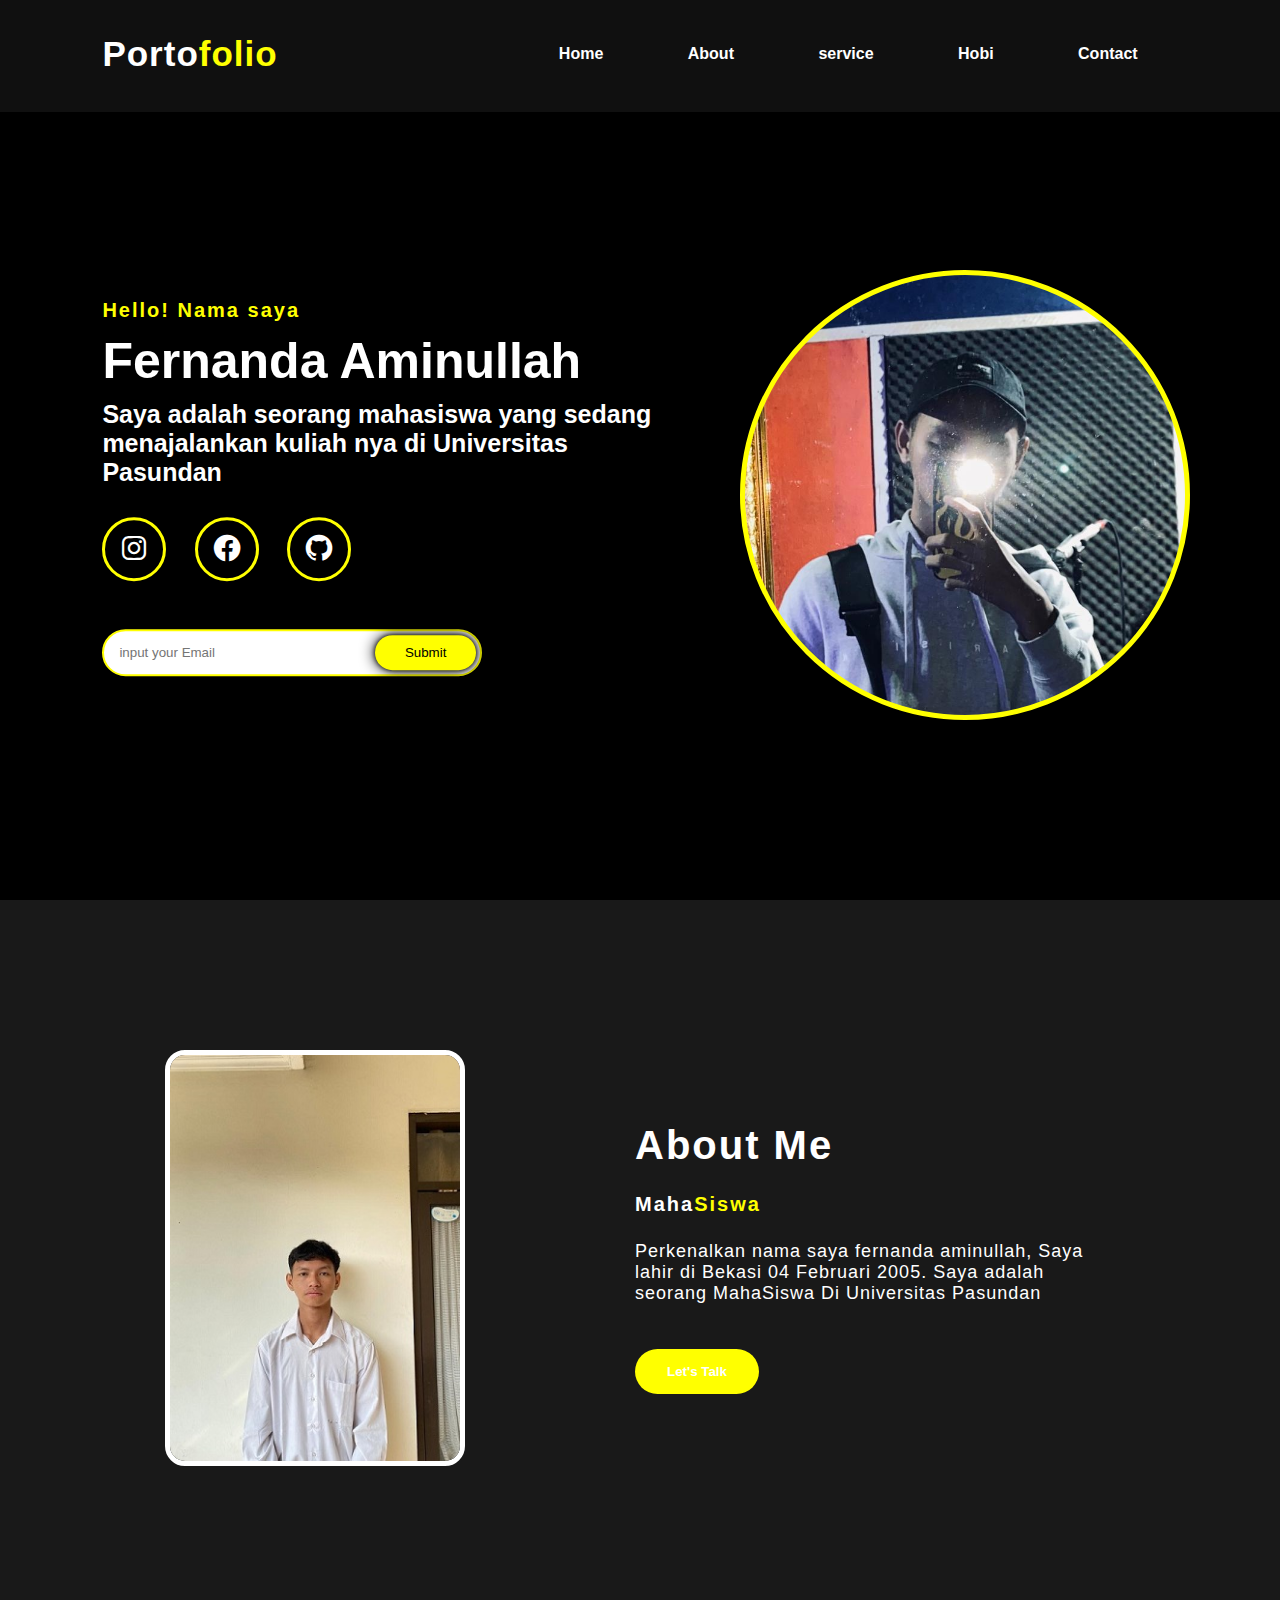
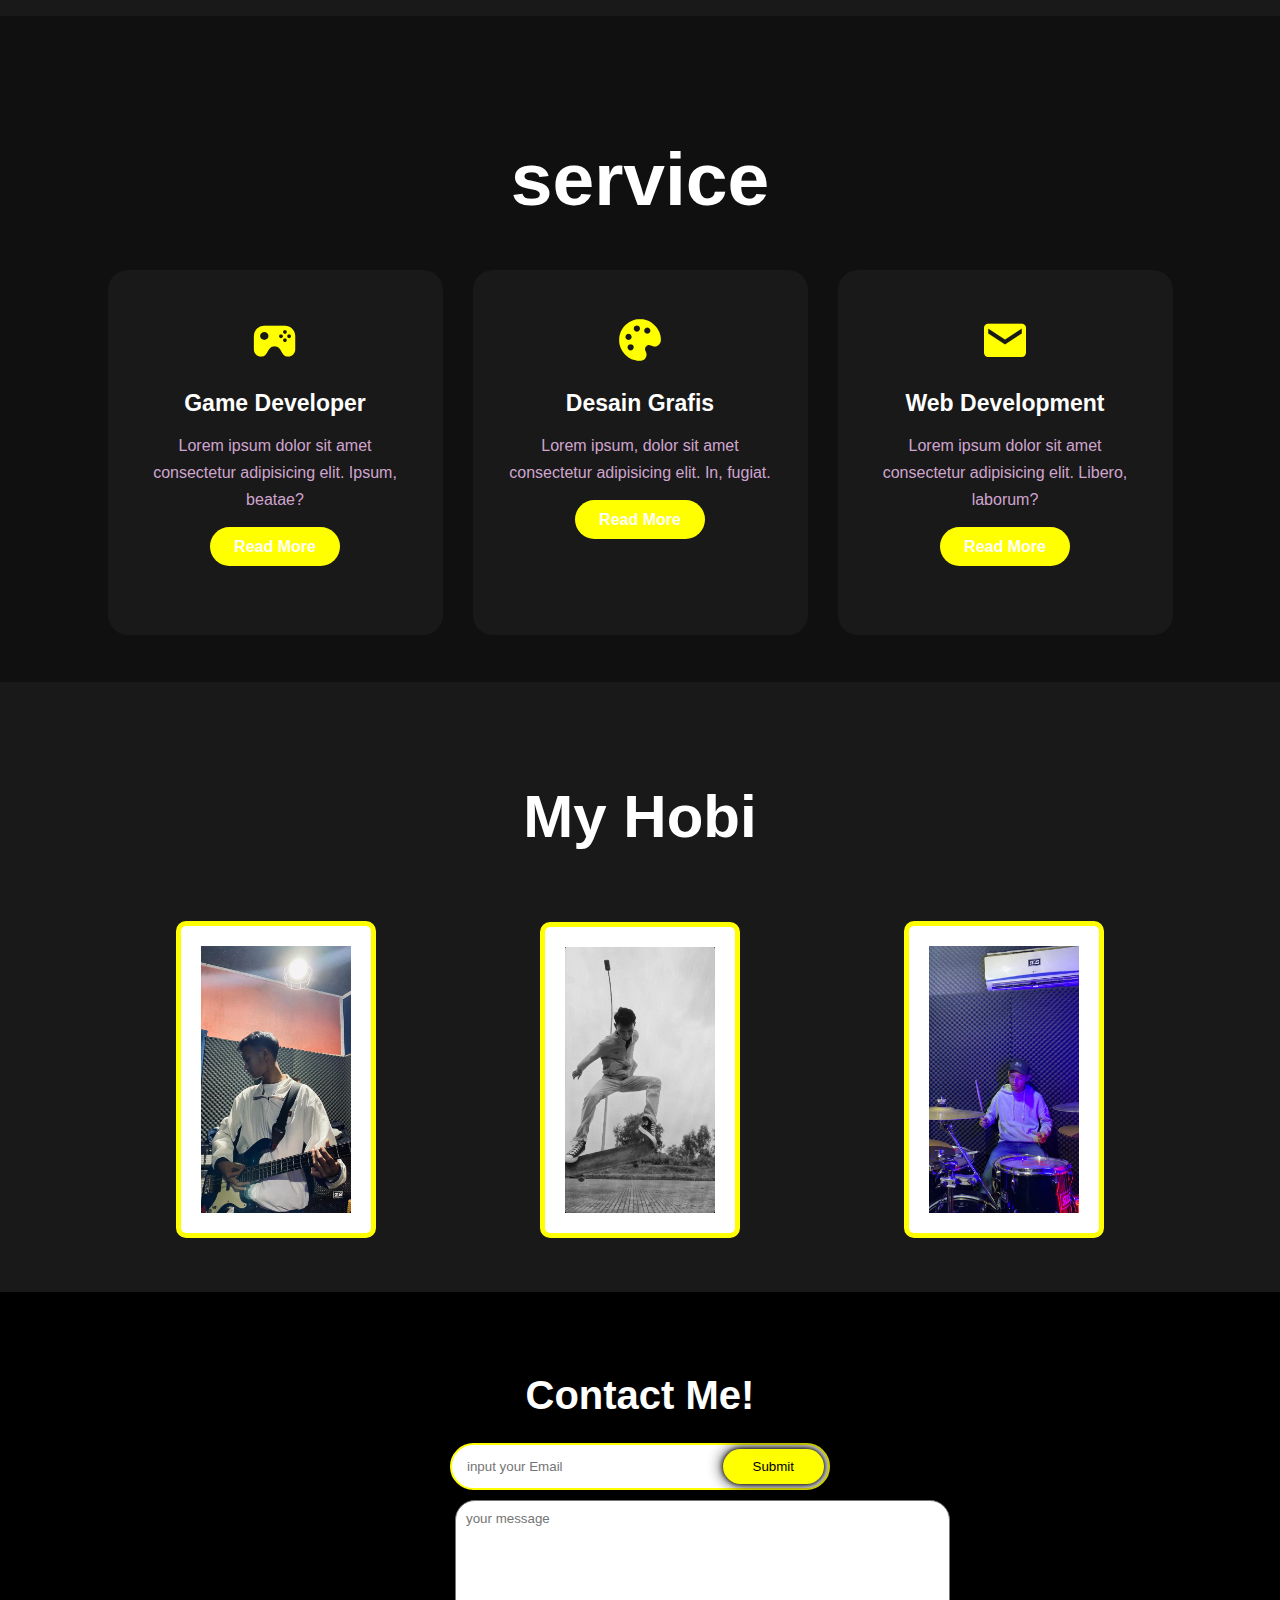
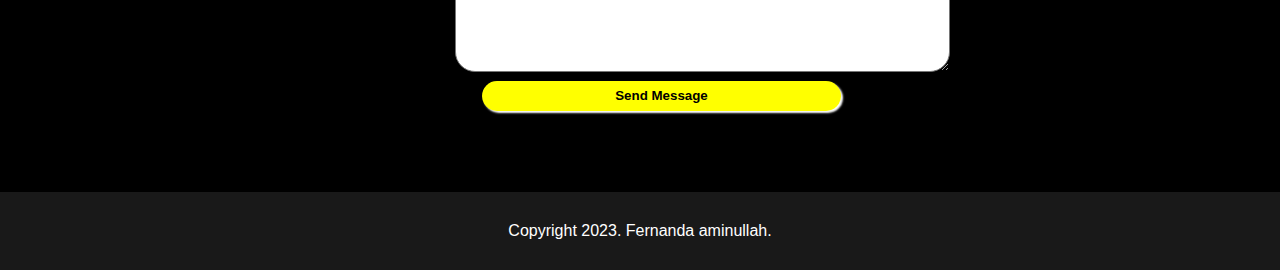
<file: index.html>
<!DOCTYPE html>
<html lang="en">
<head>
    <meta charset="UTF-8">
    <meta name="viewport" content="width=device-width, initial-scale=1.0">
    <link rel="stylesheet" href="./css/style.css">
    <link href='https://unpkg.com/boxicons@2.1.4/css/boxicons.min.css' rel='stylesheet'>
</head>
<body>
    <nav>
        <h2 class="logo">Porto<span>folio</span></h2>
        <ul>
            <li><a href="#">Home</a></li>
            <li><a href="#home">About</a></li>
            <li><a href="#service">service</a></li>
            <li><a href="#hobi">Hobi</a></li>
            <li><a href="#contact">Contact</a></li>
        </ul>
    </nav>
    <div class="hero">
        <div class="gambar"></div>
   
        <div class="content">
            <h4>Hello! Nama saya</h4>
            <h1>Fernanda Aminullah</h1>
            <h3>Saya adalah seorang mahasiswa yang sedang menajalankan kuliah nya di Universitas Pasundan</h3>
            <div class="icon">
            <a href="https://www.instagram.com/frnanda.a"><i class='bx bxl-instagram'></i></a>
            <a href="https://www.facebook.com/fernanda.aminullah.16"><i class='bx bxl-facebook-circle'></i></a>
            <a href="https://github.com/fernandaaminullah/itw2023_233040138"><i class='bx bxl-github' ></i></a>
            </div>
            <div class="news">
                <form action="">
                    <input type="email" name="email" placeholder="input your Email" id="mail">
                    <input type="submit" value="Submit" name="submit">
                </form>

            </div>
        </div>
    </div>
        <section class="home" id="home">
    <div class="about">
        <div class="main">
            <img src="img/ft1.jpg" alt="">
            <div class="about-text">
                <h2>About Me</h2>
                <h5>Maha<span>Siswa</span></h5>
                <p>Perkenalkan nama saya fernanda aminullah, Saya lahir di Bekasi 04 Februari 2005.
                    Saya adalah seorang MahaSiswa Di Universitas Pasundan
                </p>
                <button type="button">Let's Talk</button>
            </div>
        </div>
    </div>
</section>
<section class="service" id="service"></section>
    <div class="service">
    <div class="title">
        <section class="service" id="service">
        <h2>service</h2>
    </div>
    <div class="box">
        <div class="card">
            <i class='bx bxs-joystick'></i>
            <h5>Game Developer</h5>
            <div class="pra">
                <p>Lorem ipsum dolor sit amet consectetur adipisicing elit. Ipsum, beatae?</p>
                <p style="text-align: center;"></p>
                <a href="#" class="button">Read More</a>
            </div>
        </div>
        <div class="card">
            <i class='bx bxs-palette'></i>
            <h5>Desain Grafis</h5>
            <div class="pra">
                <p>Lorem ipsum, dolor sit amet consectetur adipisicing elit. In, fugiat.</p>
                <p style="text-align: center;"></p>
                <a href="#" class="button">Read More</a>
            </div>
        </div>
        <div class="card">
            <i class='bx bxs-envelope'></i>
            <h5>Web Development</h5>
            <div class="pra">
                <p>Lorem ipsum dolor sit amet consectetur adipisicing elit. Libero, laborum?</p>
                <p style="text-align: center;"></p>
                <a href="#" class="button">Read More</a>
            </div>
        </div>
    </div>
    </div>
</section>
<section class="hobi" id="hobi">
<div class="hobi">
        <div class="skill">
            <div class="judul">
            <h2>My Hobi</h2>
            </div>
            <div class="foto">
            <img src="img/hobi1.jpg" alt="">
            <img src="img/hobi2.jpg" alt="">
            <img src="img/hobi3.jpg" alt="">
            </div>
        </div>
    </div>
</section>
<section class="contact" id="contact">
    <div class="kontak-saya">
        <p>Contact Me!</p>

        <div class="news">
            <form action="">
                <input type="email" name="email" placeholder="input your Email" id="mail">
                <input type="submit" value="Submit" name="submit">
            </form>
           
            <div class="input-box">
                <textarea name="" id="" cols="30" rows="10" placeholder="your message"></textarea>
            </div>
            
        </div>
        <button type="submit" value="send message" class="buttondua"> Send Message </button>
   
    </div>
    <footer>
        <p>Copyright 2023. Fernanda aminullah.</p>
    </footer>
</section>
    
</body>
</html>
</file>
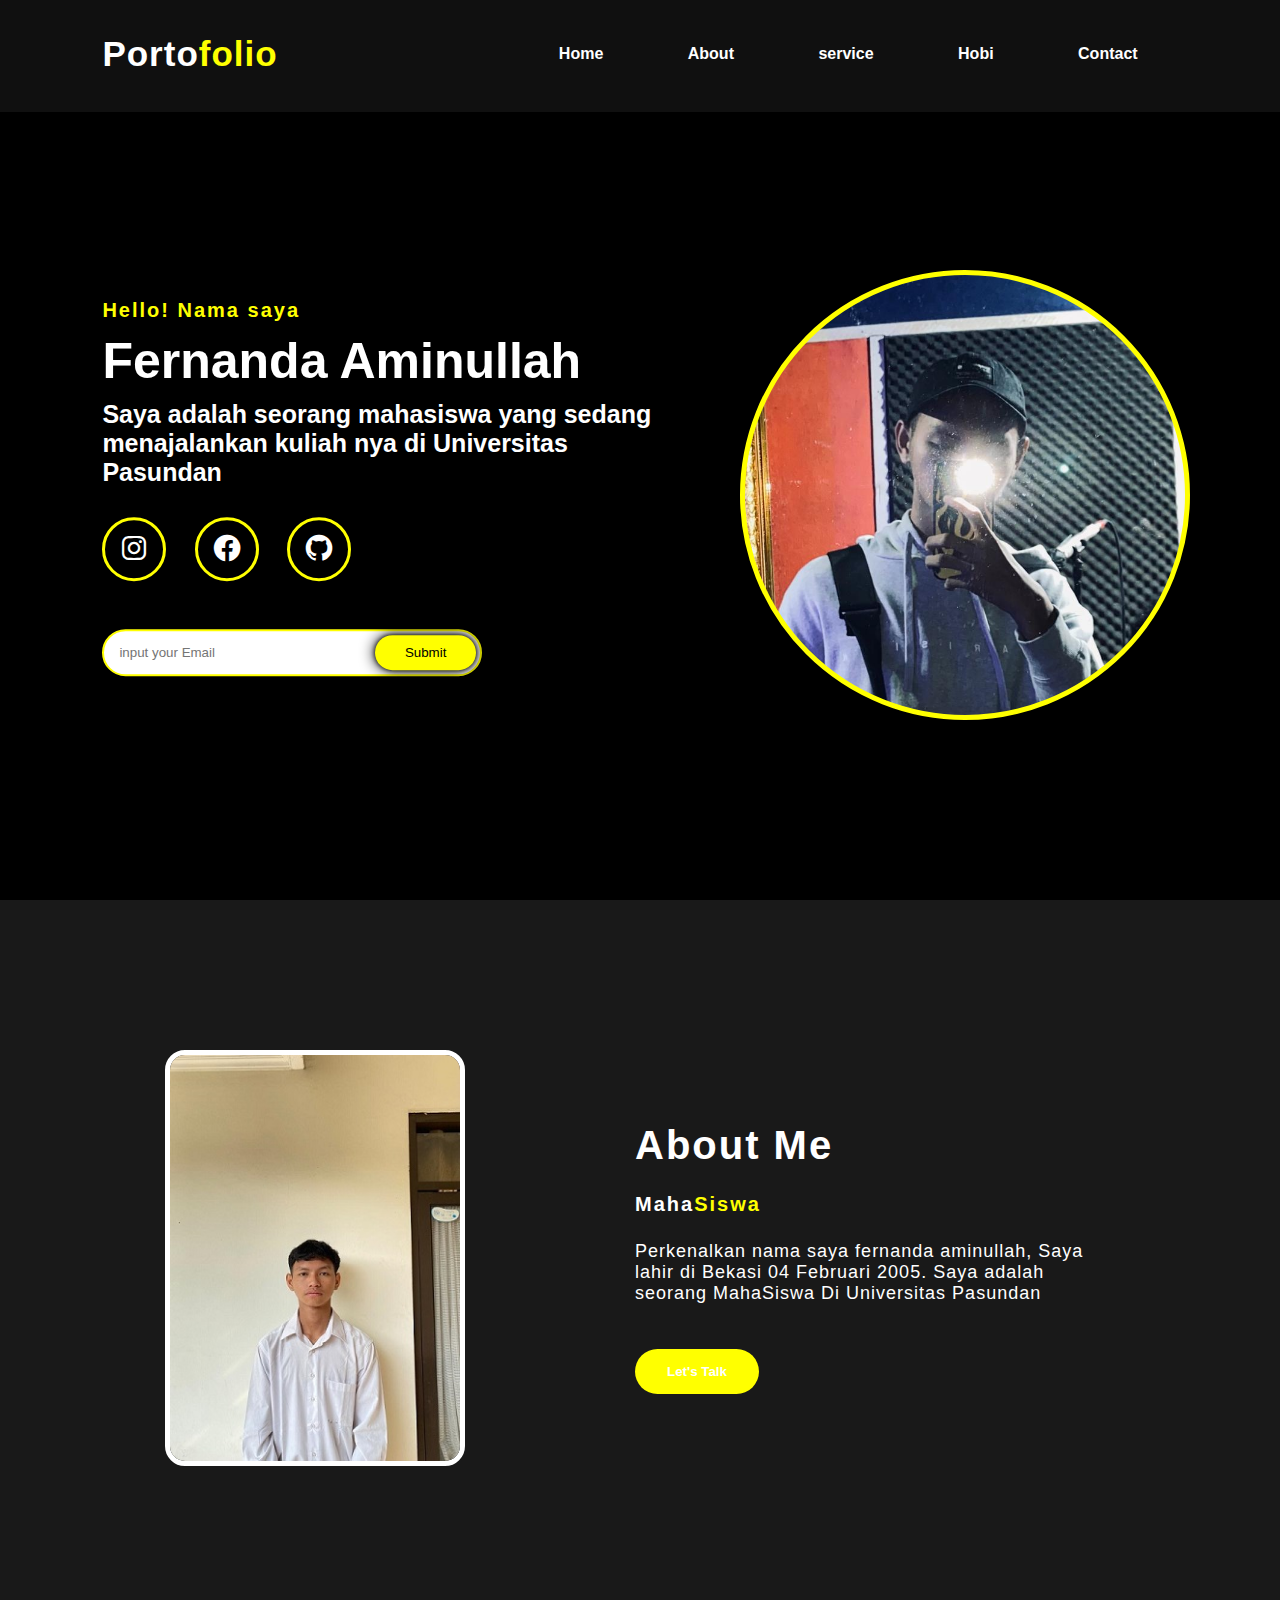
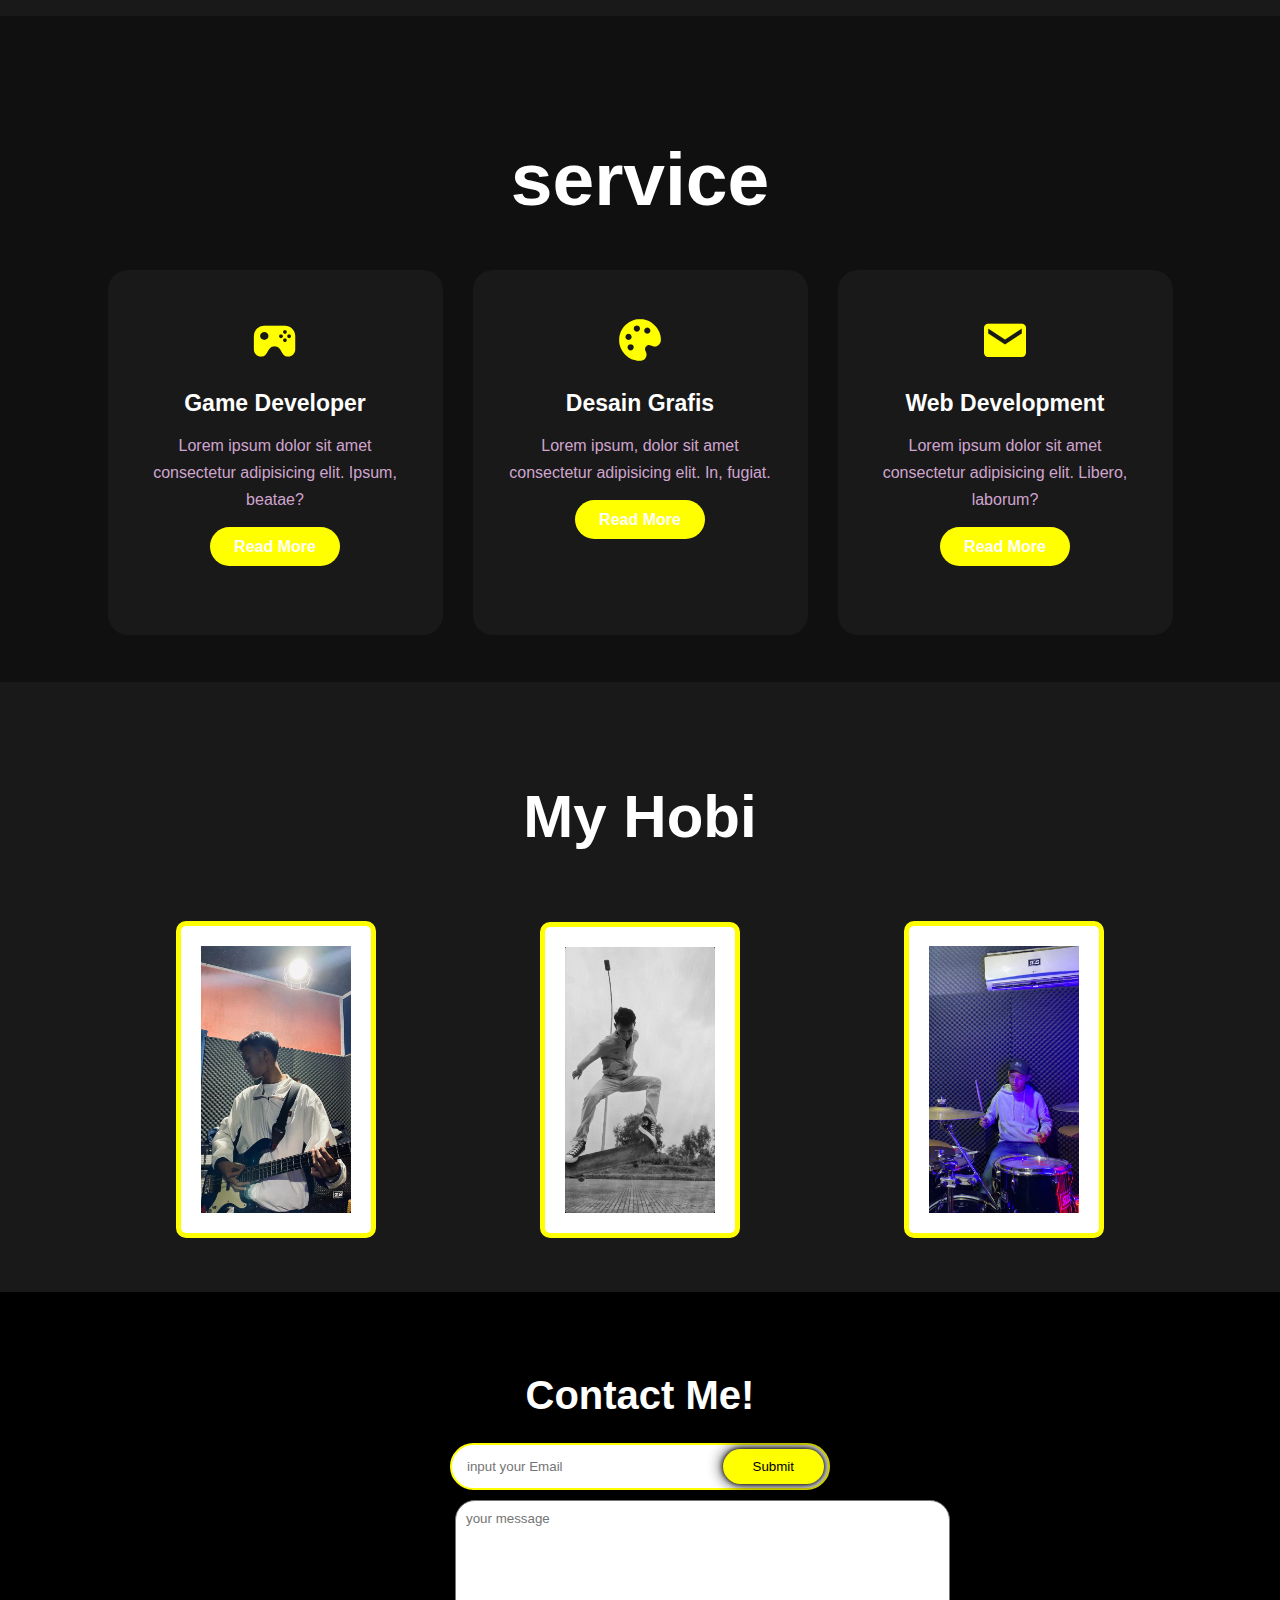
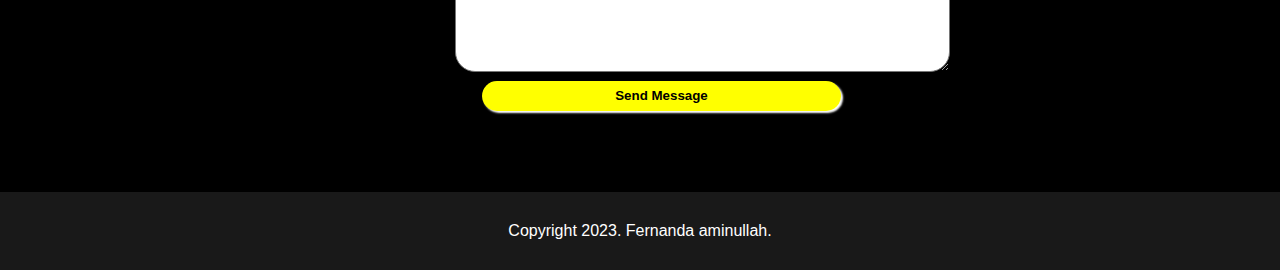
<file: Tubes portofolio2/index.html>
<!DOCTYPE html>
<html lang="en">
<head>
    <meta charset="UTF-8">
    <meta name="viewport" content="width=device-width, initial-scale=1.0">
    <link rel="stylesheet" href="../Tubes portofolio2/css/style.css">
    <link href='https://unpkg.com/boxicons@2.1.4/css/boxicons.min.css' rel='stylesheet'>
</head>
<body>
    <nav>
        <h2 class="logo">Porto<span>folio</span></h2>
        <ul>
            <li><a href="#">Home</a></li>
            <li><a href="#home">About</a></li>
            <li><a href="#service">service</a></li>
            <li><a href="#hobi">Hobi</a></li>
            <li><a href="#contact">Contact</a></li>
        </ul>
    </nav>
    <div class="hero">
        <div class="gambar"></div>
   
        <div class="content">
            <h4>Hello! Nama saya</h4>
            <h1>Fernanda Aminullah</h1>
            <h3>Saya adalah seorang mahasiswa yang sedang menajalankan kuliah nya di Universitas Pasundan</h3>
            <div class="icon">
            <a href="https://www.instagram.com/frnanda.a"><i class='bx bxl-instagram'></i></a>
            <a href="https://www.facebook.com/fernanda.aminullah.16"><i class='bx bxl-facebook-circle'></i></a>
            <a href="https://github.com/fernandaaminullah/itw2023_233040138"><i class='bx bxl-github' ></i></a>
            </div>
            <div class="news">
                <form action="">
                    <input type="email" name="email" placeholder="input your Email" id="mail">
                    <input type="submit" value="Submit" name="submit">
                </form>

            </div>
        </div>
    </div>
        <section class="home" id="home">
    <div class="about">
        <div class="main">
            <img src="img/ft1.jpg" alt="">
            <div class="about-text">
                <h2>About Me</h2>
                <h5>Maha<span>Siswa</span></h5>
                <p>Perkenalkan nama saya fernanda aminullah, Saya lahir di Bekasi 04 Februari 2005.
                    Saya adalah seorang MahaSiswa Di Universitas Pasundan
                </p>
                <button type="button">Let's Talk</button>
            </div>
        </div>
    </div>
</section>
<section class="service" id="service"></section>
    <div class="service">
    <div class="title">
        <section class="service" id="service">
        <h2>service</h2>
    </div>
    <div class="box">
        <div class="card">
            <i class='bx bxs-joystick'></i>
            <h5>Game Developer</h5>
            <div class="pra">
                <p>Lorem ipsum dolor sit amet consectetur adipisicing elit. Ipsum, beatae?</p>
                <p style="text-align: center;"></p>
                <a href="#" class="button">Read More</a>
            </div>
        </div>
        <div class="card">
            <i class='bx bxs-palette'></i>
            <h5>Desain Grafis</h5>
            <div class="pra">
                <p>Lorem ipsum, dolor sit amet consectetur adipisicing elit. In, fugiat.</p>
                <p style="text-align: center;"></p>
                <a href="#" class="button">Read More</a>
            </div>
        </div>
        <div class="card">
            <i class='bx bxs-envelope'></i>
            <h5>Web Development</h5>
            <div class="pra">
                <p>Lorem ipsum dolor sit amet consectetur adipisicing elit. Libero, laborum?</p>
                <p style="text-align: center;"></p>
                <a href="#" class="button">Read More</a>
            </div>
        </div>
    </div>
    </div>
</section>
<section class="hobi" id="hobi">
<div class="hobi">
        <div class="skill">
            <div class="judul">
            <h2>My Hobi</h2>
            </div>
            <div class="foto">
            <img src="img/hobi1.jpg" alt="">
            <img src="img/hobi2.jpg" alt="">
            <img src="img/hobi3.jpg" alt="">
            </div>
        </div>
    </div>
</section>
<section class="contact" id="contact">
    <div class="kontak-saya">
        <p>Contact Me!</p>

        <div class="news">
            <form action="">
                <input type="email" name="email" placeholder="input your Email" id="mail">
                <input type="submit" value="Submit" name="submit">
            </form>
           
            <div class="input-box">
                <textarea name="" id="" cols="30" rows="10" placeholder="your message"></textarea>
            </div>
            
        </div>
        <button type="submit" value="send message" class="buttondua"> Send Message </button>
   
    </div>
    <footer>
        <p>Copyright 2023. Fernanda aminullah.</p>
    </footer>
</section>
    
</body>
</html>
</file>
<file: css/style.css>
* {
    padding: 0;
    margin: 0;
    font-family: sans-serif;
    box-sizing: border-box;
    scroll-behavior: smooth;
}

body {
    background: black;
}

.hero {
    width: 100%;
    height: 100vh;
    background-color: black;
    background-size: cover;
    background-position: center;
}

  
 nav {
    margin-top: -50px;
    display: flex;
    align-items: center;
    justify-content: space-between;
    padding: 45px 8% 0 8%;
    position: fixed;
    z-index: 9;
    background-color: #101010;
    width: 100%;
    height: 18%;
}
.logo {
    color: white;
    font-size: 35px;
    letter-spacing: 1px;
    cursor: pointer;
}
span {
    color: yellow;
}
nav ul li {
    list-style: none;
    display: inline-block;
    padding: 10px 40px;
}
nav ul li a {
    text-decoration: none;
    color: white;
    font-weight: bold;
}
nav ul li a:hover {
    color: yellow;
    transition: .4s;
}

.gambar{
    width: 50vh;
    height: 50vh;
    border-radius: 50%;
    float: right;
    margin-top: 30vh;
    margin-right: 10vh;
    border: 5px solid yellow;
    background-image: url('../img/ft2.jpg');
    background-size: cover;
    background-position: center;
}
.content {
    position: absolute;
    top: 50%;
    left: 8%;
    transform: translateY(-40%);
}
h1 {
    color: white;
    font-size: 50px;
    margin: 10px 0px 10px;
}
h3 {
    color: white;
    font-size: 25px;
    margin-bottom: 50px;
    max-width: 50%;
}
h4 {
    color: yellow;
    letter-spacing: 2px;
    font-size: 20px;
}

.icon a {
    display: inline-block;
    justify-content: center;
    width: 4rem;
    height: 4rem;
    background: transparent;
    border: .2rem solid yellow;
    border-radius: 50%;
    font-size: 2rem;
    color: white;
    margin: 3rem 1.5rem 3rem 0;
    padding-top: 12px;
    transition: .5s ease;
    text-align: center;
    margin-top: -20px;
}
.icon a:hover {
    background: yellow;
    color: rgb(32, 28, 28);
    box-shadow: 0 0 1rem (132, 219, 234);
}
.news {
    width: 380px;
    max-width: 100%;
    position: relative;
}
.news form input:first-child{
    display: inline-block;
    width: 100%;
    padding: 14px 130px 14px 15px;
    border: 2px solid yellow;
    outline: none;
    border-radius: 30px;
}
.news form input:last-child{
    position: absolute;
    display: inline;
    outline: none;
    padding: 10px 30px;
    border: none;
    border-radius: 30px;
    background-color: yellow;
    box-shadow: 0px 0px 5px black, 0px 0px 15px black;
    top: 6px;
    right: 6px;
}
.about {
    width: 100%;
    padding: 150px 0px;
    background-color: #191919;
}
.about img {
    height: auto;
    width: 300px;
    border-radius: 20px;
    border: 5px solid white;
}
.about-text {
    width: 500px;
    padding-left: 20px;
}
.main {
    max-width: 1100px;
    margin: 0 auto;
    display: flex;
    align-items: center;
    justify-content: space-around;
}
.about-text h2 {
    color: white;
    letter-spacing: 2px;
    font-size: 40px;
    margin-bottom: 25px;
    text-transform: capitalize;
}
.about-text h5 {
    color: white;
    letter-spacing: 2px;
    font-size: 20px;
    margin-bottom: 25px;
    text-transform: capitalize;
}
.about-text p {
    color: white;
    letter-spacing: 1px;
    font-size: 18px;
    margin-bottom: 45px;
}
button {
    background-color: yellow;
    color: white;
    border: 2px solid transparent;
    font-weight: bold;
    padding: 13px 30px;
    border-radius: 30px;
    transition: .4s;
}
button:hover {
    background-color: transparent;
    border: 2px solid yellow;
    cursor: pointer;
}
.service {
    background: #101010;
    width: 100%;
    padding: 30px 0;
}
.title h2 {
    color: white;
    font-size: 75px;
    width: 1130px;
    text-align: center;
    margin: auto;
}
.box {
    display: flex;
    justify-content: center;
    align-items: center;
    min-height: 400px;
}
.card {
    height: 365px;
    width: 335px;
    padding: 20px 35px;
    background: #191919;
    border-radius: 20px;
    margin: 15px;
    position: relative;
    text-align: center;
}
.card i {
    font-size: 50px;
    display: block;
    text-align: center;
    margin: 25px 0;
    color: yellow;
}
h5 {
    color: white;
    font-size: 23px;
    margin-bottom: 15px;
}
.pra p {
    color: #fcfc;
    font-size: 16px;
    line-height: 27px;
    margin-bottom: 25px;
}
.card .button {
    background-color: yellow;
    color: white;
    text-decoration: none;
    border: 2px solid transparent;
    font-weight: bold;
    padding: 9px 22px;
    border-radius: 30px;
}
.card:hover {
    transform: scale(1.1);
    transition: .10s;
}
.card .button:hover {
    background-color: transparent;
    border: 2px solid yellow;
    cursor: pointer;
}

.hobi {
    display: flex;
    align-items: center;
    justify-content: space-around;
    background: #191919;
}
.hobi .judul {
    font-size: 40px;
    text-align: center;
    margin-top: 50px;
    color: white;
    padding: 50px;
}
.foto img {
    height: auto;
    width: 200px;
    border: 5px solid yellow;
    border-radius: 10px;
    margin: 80px;
    margin-bottom: 50px;
    margin-top: 20px;
    background-color: white;
    padding: 20px;
}
.kontak-saya {
    
    max-width: 100%;
    background: black;
    height: 500px;
    display: flex;
    align-items: center;
    flex-direction: column;
    justify-content: center;
}
.kontak-saya p {
    color: white;
    font-size: 40px;
    font-weight: bold;
    margin-bottom: 25px;
}
.input-box {
    padding: 5px;
    margin-top: 5px;
    outline: none;
    width: 50px;
}

 .buttondua {
    padding: 5px;
    width: 28%;
    height: 30px;
    border-radius: 30px;
    background: yellow;
    color: black;
    margin-right: 10%;
    margin-left: 19vh;
    box-shadow: 2px 2px 2px white;
 }

.buttondua:hover {
    background: rgb(255, 145, 0);
}


 textarea {
    padding: 10px;
    border-radius: 20px;
    height: 70%;
    width: 55vh;
 }

 footer p {
    align-items: center;
    padding: 30px;
    background-color: #191919;
    color: white;
    text-align: center;
 }
</file>
<file: Tubes portofolio2/css/style.css>
* {
    padding: 0;
    margin: 0;
    font-family: sans-serif;
    box-sizing: border-box;
    scroll-behavior: smooth;
}

body {
    background: black;
}

.hero {
    width: 100%;
    height: 100vh;
    background-color: black;
    background-size: cover;
    background-position: center;
}

  
 nav {
    margin-top: -50px;
    display: flex;
    align-items: center;
    justify-content: space-between;
    padding: 45px 8% 0 8%;
    position: fixed;
    z-index: 9;
    background-color: #101010;
    width: 100%;
    height: 18%;
}
.logo {
    color: white;
    font-size: 35px;
    letter-spacing: 1px;
    cursor: pointer;
}
span {
    color: yellow;
}
nav ul li {
    list-style: none;
    display: inline-block;
    padding: 10px 40px;
}
nav ul li a {
    text-decoration: none;
    color: white;
    font-weight: bold;
}
nav ul li a:hover {
    color: yellow;
    transition: .4s;
}

.gambar{
    width: 50vh;
    height: 50vh;
    border-radius: 50%;
    float: right;
    margin-top: 30vh;
    margin-right: 10vh;
    border: 5px solid yellow;
    background-image: url('../img/ft2.jpg');
    background-size: cover;
    background-position: center;
}
.content {
    position: absolute;
    top: 50%;
    left: 8%;
    transform: translateY(-40%);
}
h1 {
    color: white;
    font-size: 50px;
    margin: 10px 0px 10px;
}
h3 {
    color: white;
    font-size: 25px;
    margin-bottom: 50px;
    max-width: 50%;
}
h4 {
    color: yellow;
    letter-spacing: 2px;
    font-size: 20px;
}

.icon a {
    display: inline-block;
    justify-content: center;
    width: 4rem;
    height: 4rem;
    background: transparent;
    border: .2rem solid yellow;
    border-radius: 50%;
    font-size: 2rem;
    color: white;
    margin: 3rem 1.5rem 3rem 0;
    padding-top: 12px;
    transition: .5s ease;
    text-align: center;
    margin-top: -20px;
}
.icon a:hover {
    background: yellow;
    color: rgb(32, 28, 28);
    box-shadow: 0 0 1rem (132, 219, 234);
}
.news {
    width: 380px;
    max-width: 100%;
    position: relative;
}
.news form input:first-child{
    display: inline-block;
    width: 100%;
    padding: 14px 130px 14px 15px;
    border: 2px solid yellow;
    outline: none;
    border-radius: 30px;
}
.news form input:last-child{
    position: absolute;
    display: inline;
    outline: none;
    padding: 10px 30px;
    border: none;
    border-radius: 30px;
    background-color: yellow;
    box-shadow: 0px 0px 5px black, 0px 0px 15px black;
    top: 6px;
    right: 6px;
}
.about {
    width: 100%;
    padding: 150px 0px;
    background-color: #191919;
}
.about img {
    height: auto;
    width: 300px;
    border-radius: 20px;
    border: 5px solid white;
}
.about-text {
    width: 500px;
    padding-left: 20px;
}
.main {
    max-width: 1100px;
    margin: 0 auto;
    display: flex;
    align-items: center;
    justify-content: space-around;
}
.about-text h2 {
    color: white;
    letter-spacing: 2px;
    font-size: 40px;
    margin-bottom: 25px;
    text-transform: capitalize;
}
.about-text h5 {
    color: white;
    letter-spacing: 2px;
    font-size: 20px;
    margin-bottom: 25px;
    text-transform: capitalize;
}
.about-text p {
    color: white;
    letter-spacing: 1px;
    font-size: 18px;
    margin-bottom: 45px;
}
button {
    background-color: yellow;
    color: white;
    border: 2px solid transparent;
    font-weight: bold;
    padding: 13px 30px;
    border-radius: 30px;
    transition: .4s;
}
button:hover {
    background-color: transparent;
    border: 2px solid yellow;
    cursor: pointer;
}
.service {
    background: #101010;
    width: 100%;
    padding: 30px 0;
}
.title h2 {
    color: white;
    font-size: 75px;
    width: 1130px;
    text-align: center;
    margin: auto;
}
.box {
    display: flex;
    justify-content: center;
    align-items: center;
    min-height: 400px;
}
.card {
    height: 365px;
    width: 335px;
    padding: 20px 35px;
    background: #191919;
    border-radius: 20px;
    margin: 15px;
    position: relative;
    text-align: center;
}
.card i {
    font-size: 50px;
    display: block;
    text-align: center;
    margin: 25px 0;
    color: yellow;
}
h5 {
    color: white;
    font-size: 23px;
    margin-bottom: 15px;
}
.pra p {
    color: #fcfc;
    font-size: 16px;
    line-height: 27px;
    margin-bottom: 25px;
}
.card .button {
    background-color: yellow;
    color: white;
    text-decoration: none;
    border: 2px solid transparent;
    font-weight: bold;
    padding: 9px 22px;
    border-radius: 30px;
}
.card:hover {
    transform: scale(1.1);
    transition: .10s;
}
.card .button:hover {
    background-color: transparent;
    border: 2px solid yellow;
    cursor: pointer;
}

.hobi {
    display: flex;
    align-items: center;
    justify-content: space-around;
    background: #191919;
}
.hobi .judul {
    font-size: 40px;
    text-align: center;
    margin-top: 50px;
    color: white;
    padding: 50px;
}
.foto img {
    height: auto;
    width: 200px;
    border: 5px solid yellow;
    border-radius: 10px;
    margin: 80px;
    margin-bottom: 50px;
    margin-top: 20px;
    background-color: white;
    padding: 20px;
}
.kontak-saya {
    
    max-width: 100%;
    background: black;
    height: 500px;
    display: flex;
    align-items: center;
    flex-direction: column;
    justify-content: center;
}
.kontak-saya p {
    color: white;
    font-size: 40px;
    font-weight: bold;
    margin-bottom: 25px;
}
.input-box {
    padding: 5px;
    margin-top: 5px;
    outline: none;
    width: 50px;
}

 .buttondua {
    padding: 5px;
    width: 28%;
    height: 30px;
    border-radius: 30px;
    background: yellow;
    color: black;
    margin-right: 10%;
    margin-left: 19vh;
    box-shadow: 2px 2px 2px white;
 }

.buttondua:hover {
    background: rgb(255, 145, 0);
}


 textarea {
    padding: 10px;
    border-radius: 20px;
    height: 70%;
    width: 55vh;
 }

 footer p {
    align-items: center;
    padding: 30px;
    background-color: #191919;
    color: white;
    text-align: center;
 }
</file>
